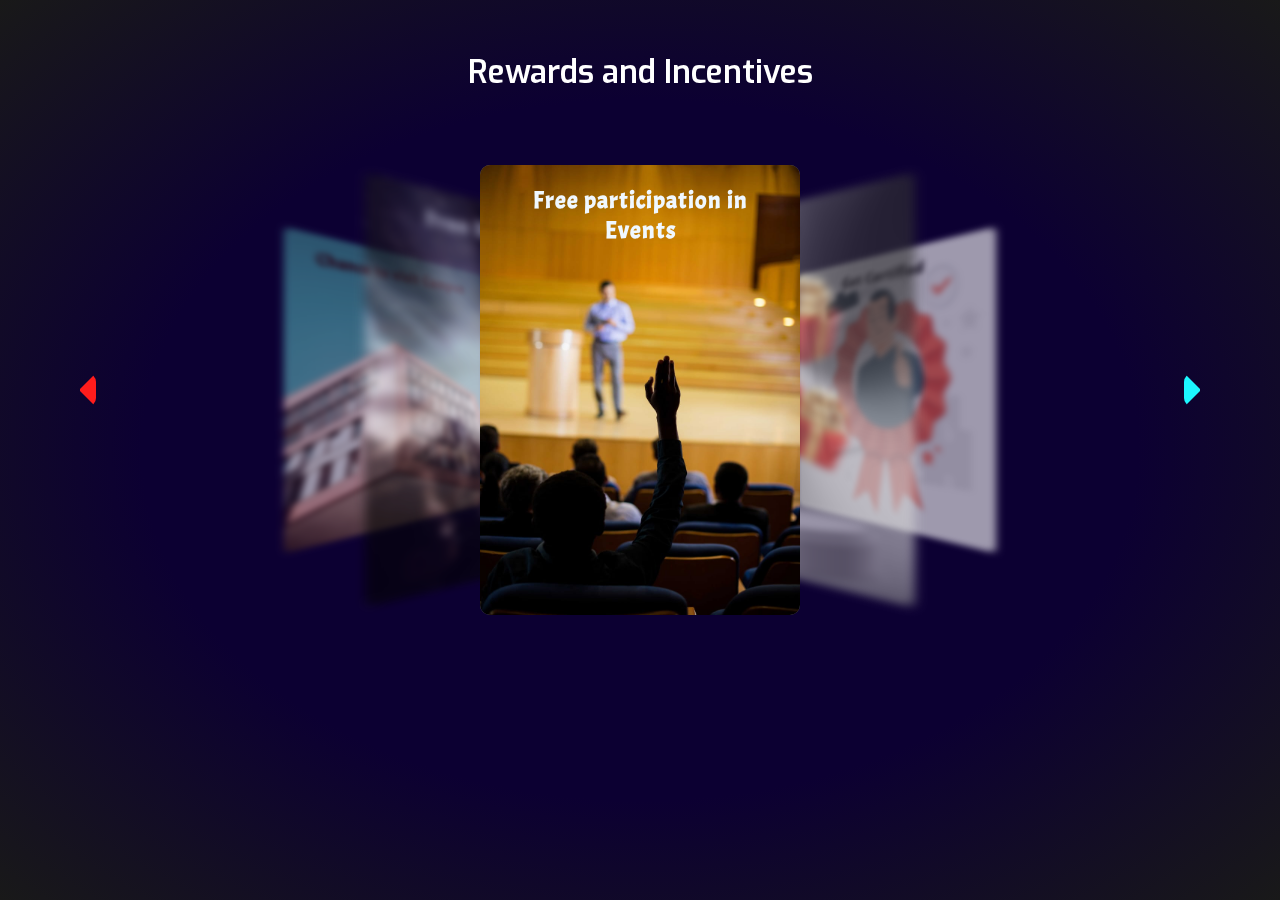
<file: 4.incentives/index.html>
<!DOCTYPE html>
<html lang="en">
  <head>
    <meta charset="UTF-8" />
    <meta http-equiv="X-UA-Compatible" content="IE=edge" />
    <meta name="viewport" content="width=device-width, initial-scale=1.0" />
    <title>INCENTIVES</title>
    <link rel="stylesheet" href="style.css" />
    <link rel="stylesheet" href="../responsive.css">
  </head>

  <body>
    <section id="incentives">
      <div class="incen-content">
        <div class="heading">
          <h1>Rewards and Incentives</h1>
        </div>
        <div class="incen-caro">
          <div class="slider">
            <div class="item">
              <img src="../images/coupons.jpg" />
              <div
                class="item-name"
                style="
                  background-color: white;
                  width: fit-content;
                  height: fit-content;
                  padding: 0;
                "
              >
                <h2>Coupons</h2>
              </div>
            </div>
            <div class="item">
              <img src="../images/campus.jpg" />
              <div class="item-name">
                <h2>Chance to visit Campus</h2>
              </div>
            </div>
            <div class="item">
              <img src="../images/starnite.jpg" />
              <div class="item-name">
                <h2 style="color: aliceblue">Free Starnite passes</h2>
              </div>
            </div>
            <div class="item">
              <img src="../images/free_participation.jpg" />
              <div class="item-name">
                <h2 style="color: aliceblue">Free participation in Events</h2>
              </div>
            </div>
            <div class="item">
              <img src="../images/goodies.png" />
              <div class="item-name">
                <h2 style="color: rgb(0, 0, 0)">Goodies</h2>
              </div>
            </div>
            <div class="item">
              <img src="../images/certified.jpg" />
              <div class="item-name">
                <h2 style="color: rgb(0, 0, 0)">Get Certified</h2>
              </div>
            </div>
            <button id="next">
              <div class="tril"></div>
            </button>
            <button id="prev">
              <div class="trir"></div>
            </button>
          </div>
        </div>
      </div>
    </section>
    <script src="script.js"></script>
  </body>
</html>
</file>
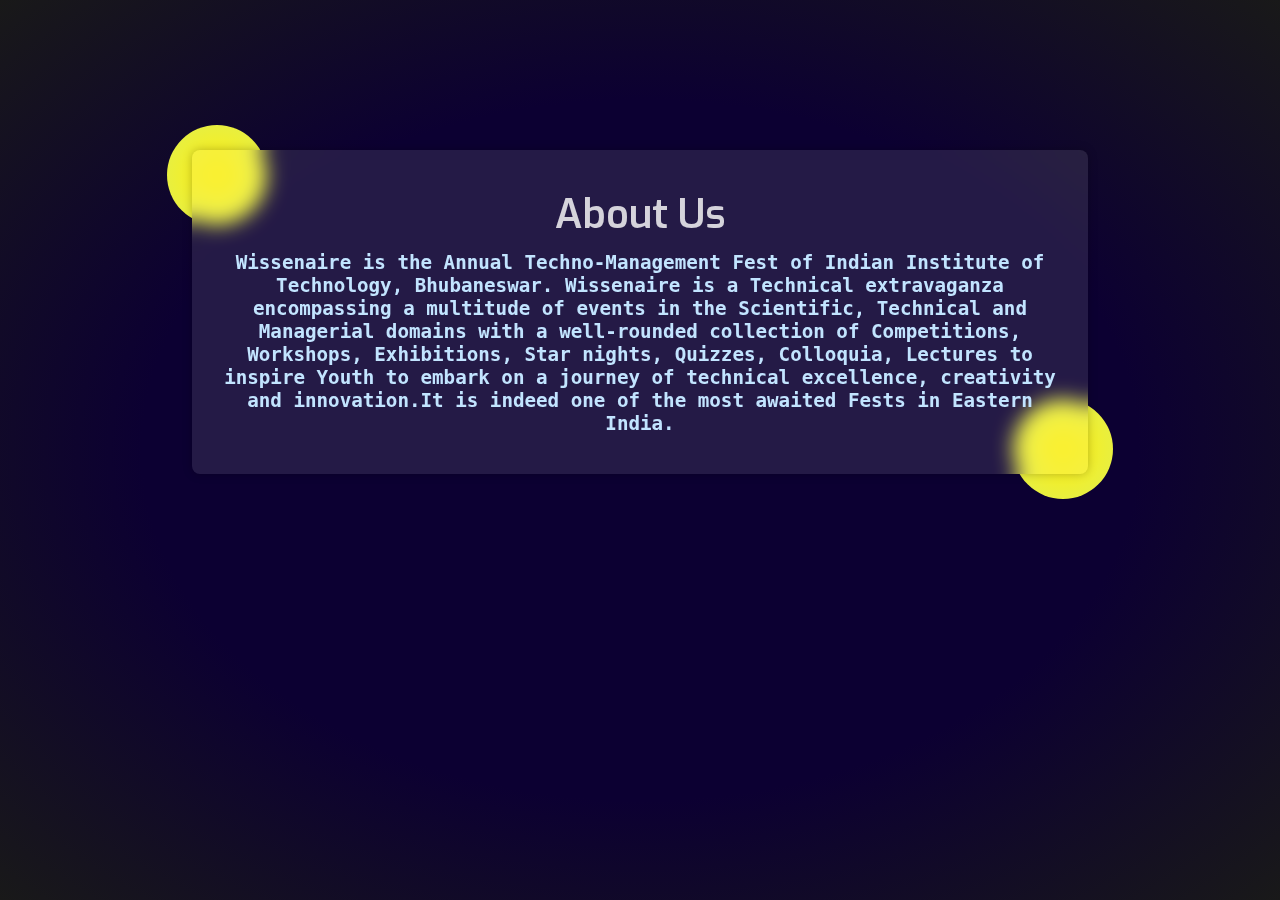
<file: 2.About/about.html>
<!DOCTYPE html>
<html lang="en">
<head>
    <meta charset="UTF-8">
    <link rel="stylesheet" href="about.css">
    <meta name="viewport" content="width=device-width, initial-scale=1.0">
    <title>about</title>
</head>
<body>
    <section id="About">
        <div class="container2">
            <div class="card">
                <div class="circle"></div>
                <div class="circle"></div>
                <div class="card-inner">
                    <h1>About Us</h1>
                    <p>Wissenaire is the Annual Techno-Management Fest of Indian Institute of Technology, Bhubaneswar. Wissenaire is a Technical extravaganza encompassing a multitude of events in the Scientific, Technical and Managerial domains with a well-rounded collection of Competitions, Workshops, Exhibitions, Star nights, Quizzes, Colloquia, Lectures to inspire Youth to embark on a journey of technical excellence, creativity and innovation.It is indeed one of the most awaited Fests in Eastern India.</p>
                </div>
             </div>
        </div>
    </section>
</body>
</html>
</file>
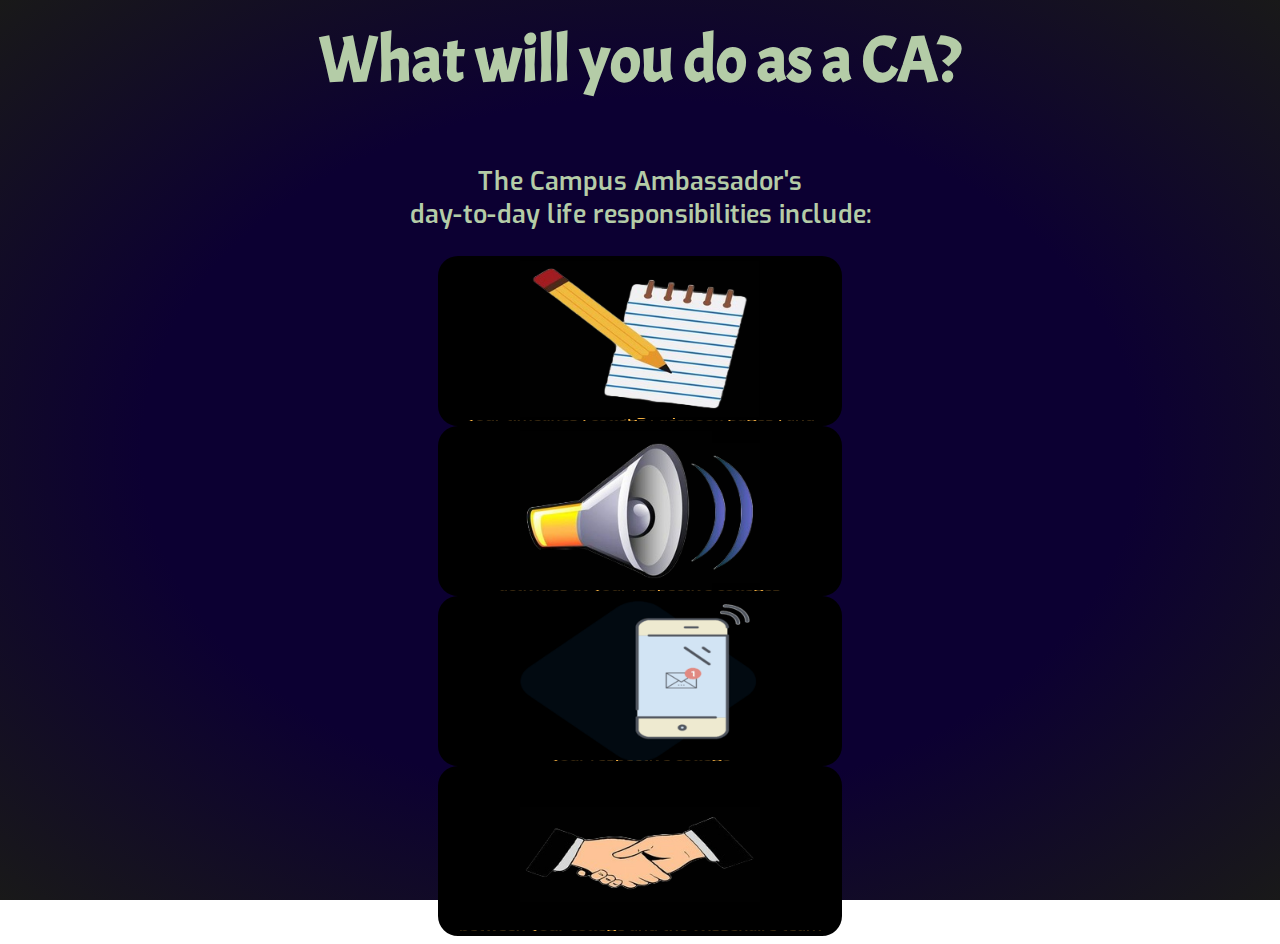
<file: 3.Responsibilities/res.html>
<!DOCTYPE html>
<html lang="en">
  <head>
    <meta charset="UTF-8" />
    <link rel="stylesheet" href="Res.css" />
    <meta name="viewport" content="width=device-width, initial-scale=1.0" />
    <title>Responsibilites</title>
  </head>

  <body>
    <p class="ca"><b>What will you do as a CA?</b></p>
    <p class="bb">
      The Campus Ambassador's <br />day-to-day life responsibilities include:
    </p>
    <div class="row">
      <div class="container">
        <div class="card">
          <img src="../images/My project (1).png" class="image" />
          <div class="card__content">
            <p class="card__title">YOU post</p>
            <p class="card__description">
              The Facebook updates to <br />your timelines , college Facebook
              pages , and email groups
            </p>
          </div>
        </div>
      </div>

      <div class="container">
        <div class="card">
          <img src="../images/My project.png" />
          <div class="card__content">
            <p class="card__title">YOU promote</p>
            <p class="card__description">
              Wissenaire workshops and <br />
              activities at your respective colleges
            </p>
          </div>
        </div>
      </div>
    </div>
    <div class="row">
      <div class="container">
        <div class="card">
          <img src="../images/notification.png" />

          <div class="card__content">
            <p class="card__title">YOU make</p>
            <p class="card__description">
              Every effort to get as much involvement from your respective
              college
            </p>
          </div>
        </div>
      </div>
      <div class="container">
        <div class="card">
          <img src="../images/My project (2).png" />
          <div class="card__content">
            <p class="card__title">YOU serve</p>
            <p class="card__description">
              As a conduit for successful 
              communication between your college and the Wissenaire team
            </p>
          </div>
        </div>
      </div>
    </div>
  </body>
</html>
</file>
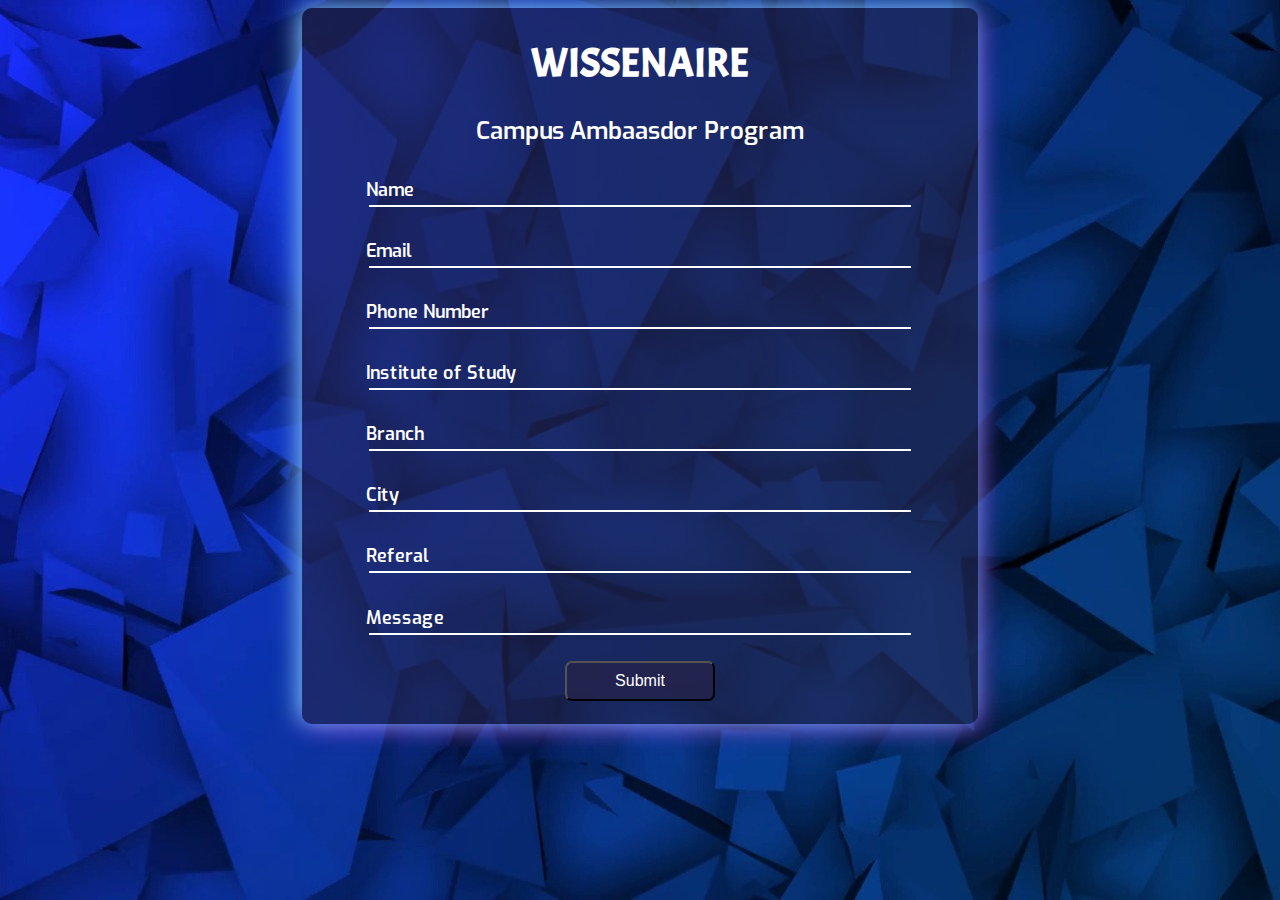
<file: Contact-form/Contact_form.html>
<!DOCTYPE html>
<html lang="en" dir="ltr">

<head>
    <meta charset="utf-8">
    <meta name="viewport" content="width=device-width, initial-scale=1.0">
    <link rel="stylesheet" href="./contact_form_css.css">
    <title>Wiss</title>
</head>

<body>
    <fieldset>
        <h1>WISSENAIRE</h1>
        <h2>Campus Ambaasdor Program</h2>
        <div class="inputBox">
            <input type="text" required="required">
            <span>Name</span>
        </div>
        <div class="inputBox">
            <input type="email" required="required">
            <span>Email</span>
        </div>
        <div class="inputBox">
            <input type="tel" required="required" pattern="[0-9]{10}">
            <span>Phone Number</span>
        </div>
        <div class="inputBox">
            <input type="text" required="required">
            <span>Institute of Study</span>
        </div>
        <div class="inputBox">
            <input type="text" required="required">
            <span>Branch</span>
        </div>
        <div class="inputBox">
            <input type="text" required="required">
            <span>City</span>
        </div>
        <div class="inputBox">
            <input type="text" required="required">
            <span>Referal</span>
        </div>
        <div class="inputBox">
            <textarea required rows="1" cols="30"></textarea>
            <span>Message</span>
        </div>
        <div class="inputBox">
            <button>Submit</button>
        </div>
    </fieldset>

</body>

</html>
</file>
<file: 4.incentives/style.css>
@import url("../fonts/style.css");
@import url("../responsive.css");
body {
  background: radial-gradient(#0c0032 55%, #191919 100%);
  background-attachment: fixed;
}

.incen-content {
  justify-content: space-around;
  align-items: center;
  justify-content: center;
  text-align: center;
}

.heading h1 {
  color: white;
  padding-top: 30px;
  padding-bottom: 50px;
  font-size: xx-large;
  background: transparent;
  font-family: "Exo SemiBold Italic";
}

.incen-caro {
  display: flex;
  justify-content: center;
  align-items: center;
  font-family: monospace;
  text-align: center;
}

.slider {
  position: relative;
  width: 100%;
  overflow: hidden;
  justify-content: center;
  display: flex;
  align-content: center;
}

.item {
  position: absolute;
  text-align: justify;
  background:#6d6b74;
  border-radius: 10px;
  transition: 0.5s;
  object-fit: cover;
  top: 0;
}

.item img {
  width: 100%;
  height: 100%;
  border-radius: 10px;
}

.item-name {
  width: 80%;
  position: absolute;
  bottom: 0;
  left: 50%;
  opacity: 5;
  z-index: 2;
  transform: translateX(-50%);
  transition: 1s;
  text-align: center;
  top: 0px;
  font-weight: bolder;
  color: #380000;
  font-family: "acme";
  letter-spacing: 1px;
}

#next,
#prev {
  position: absolute;
  align-items: center;
  height: 450px;
  color: #fff;
  background-color: transparent;
  border: none;
  width: 35%;
  z-index: 2;
  font-size: xxx-large;
  font-family: monospace;
  font-weight: bold;
  left: 5vw;
}

div.trir {
  width: 2px;
  height: 2px;
  border-top: 10px;
  border-radius: 9050px;
  border-top: 1rem solid transparent;
  border-bottom: 1rem solid transparent;
  border-right: 1rem solid rgb(255, 28, 28);
}

div.tril {
  width: 2px;
  height: 2px;
  border-radius: 9050px;
  border-top: 1rem solid transparent;
  border-bottom: 1rem solid transparent;
  border-left: 1rem solid rgb(28, 247, 255);
}

#next {
  display: grid;
  justify-items: end;
  left: unset;
  right: 5vw;
}
</file>
<file: responsive.css>
::selection {
  color: coral;
}

/* Styles for desktop view / large screens*/
@media (min-width: 1024px) {
  /*bg*/
  /*home*/
  nav {
    height: 100px;
    justify-content: space-around;
  }

  span.heading {
    transform: translateY(-100px);
  }

  button.menu {
    display: none;
  }

  img.wissenaire {
    width: 100px;
  }

  ul.navs {
    position: fixed;
    right: 18%;
  }

  div.ca {
    flex-direction: row;
    font-size: 3rem;
  }

  div#navitems {
    display: block;
    float: left;
    width: 75%;
    font-size: 25px;
  }

  li.nav-item {
    margin: 2rem 3.5%;
  }

  div.info {
    width: 45%;
    margin: 5% 2.5%;
  }

  div.ca {
    margin-top: 100px;
  }

  img.caimg {
    width: 50%;
    margin: 3% 5%;
  }

  /*responsibilities*/

  .rowg {
    display: flex;
  }

  div.containerg {
    --c: 15deg;
    width: 20%;
    height: 35vh;
    max-width: 420px;
    margin: 2% 1% 8% 1%;
  }

  .card__content {
    transform: rotateX(-90deg);
  }

  .card img {
    width: 60%;
  }

  .containerg:hover img {
    scale: 0.7;
    opacity: 0.2;
  }

  p.card__description {
    margin-top: 5rem;
  }

  /*incentives*/

  .slider {
    height: 500px;
  }

  .item {
    width: 320px;
    height: 450px;
  }

  #next,
  #prev {
    height: 450px;
  }

  /*contact*/

  ul.links {
    width: 60%;
  }

  /*contact_form*/

  fieldset {
    width: 550px;
  }

  .inputBox {
    margin: 0.5px;
  }

  .icon--facebook {
    color: rgb(40, 85, 182);
    font-size: 30px;
    font-weight: bold;
  }

  .icon--linkedin {
    color: rgb(30, 48, 80);
    font-size: 30px;
    font-weight: bold;
  }

  .icon--twitter {
    color: rgb(0, 172, 238);
    font-size: 30px;
  }

  .icon--instagram {
    color: rgb(195, 11, 85);
    font-size: 30px;
  }

  .icon:hover {
    outline-offset: 4px;
  }

  .icon:hover i {
    animation: shake 0.25s;
  }

  .icon--instagram:hover {
    background-image: radial-gradient(
      circle at 30% 107%,
      #fdf497 0%,
      #fdf497 5%,
      #fd5949 45%,
      #d6249f 60%,
      #285aeb 90%
    );
    outline-color: #a02d76;
    color: white;
  }

  .icon--twitter:hover {
    background-color: #1da1f2;
    outline-color: #1da1f2;
    color: white;
  }

  .icon--linkedin:hover {
    background-color: #0077b5;
    outline-color: #0077b5;
    color: white;
  }

  .icon--facebook:hover {
    background-color: rgb(40, 85, 182);
    outline-color: rgb(40, 85, 182);
    color: white;
  }
}

/* Media query for tablets/mobiles */
@media (max-width: 1023px) {
  nav {
    flex-direction: column;
    height: 9vh;
  }

  span.heading {
    transform: translateY(-10vh);
  }

  div.small {
    display: flex;
    flex-direction: row;
    flex-wrap: wrap;
    justify-content: space-between;
  }

  button.menu {
    border-left: 70%;
    display: block;
    translate: X -5vw;
  }

  img.wissenaire {
    height: 7rem;
    min-height: 7vh;
    max-height: 8vh;
    left: 10px;
  }

  div#navitems {
    position: fixed;
    background: radial-gradient(#0c0c32 75%, #191919 100%);
    background-size: 99vw 220vh;
    top: 8.5vh;
    width: 100%;
    font-size: 2vh;
  }

  .remove {
    transform: translateY(-75px) scaleY(0);
    opacity: 0;
  }

  ul.navs {
    flex-direction: column;
  }

  li.nav-item {
    text-align: center;
    margin: 0.2% 2%;
  }

  div.ca {
    margin-top: 10vh;
    justify-content: space-evenly;
    flex-direction: column;
  }

  div.info {
    width: 90%;
    margin: 5% 5%;
  }

  img.caimg {
    width: 80%;
    margin: 0% 12.5%;
  }

  button.signup {
    width: 70vw;
    max-width: 500px;
    margin: 5vh 0vw;
  }

  /*respnsibilities*/

  .rowg {
    display: flex;
    flex-direction: column;
    justify-content: center;
    align-items: center;
    margin: 0;
    border: 0;
    padding: 0;
  }

  div.containerg {
    --c: 10deg;
    aspect-ratio: 10/12;
    height: calc(1.5 * var(--w));
    max-width: 60vw;
    margin: 4vh 0;
  }

  .card__content {
    position: relative;
    transform: rotateX(0);
  }

  .card img {
    height: 10vh;
    width: auto;
    translate: Y 50vw;
  }

  p.card__description {
    color: rgb(3, 166, 171);
  }

  /*incentives*/

  .slider {
    height: calc(1.6 * var(--w));
    margin-bottom: 5vh;
  }

  @property --w {
    syntax: "<length>";
    inherits: false;
    initial-value: min(45vw, 37vh);
  }

  .item {
    aspect-ratio: 10/15;
    height: calc(1.6 * var(--w));
    background-size: cover;
  }

  #next,
  #prev {
    height: calc(1.6 * var(--w));
  }
  /*contact*/
  .icon--instagram {
    background-image: radial-gradient(
      circle at 30% 107%,
      #fdf497 0%,
      #fdf497 5%,
      #fd5949 45%,
      #d6249f 60%,
      #285aeb 90%
    );
    border-color: #a02d76;
    color: white;
  }

  .icon--twitter {
    background-color: #1da1f2;
    border-color: #1da1f2;
    color: white;
  }

  .icon--linkedin {
    background-color: #0077b5;
    border-color: #0077b5;
    color: white;
  }

  .icon--facebook {
    background-color: rgb(40, 85, 182);
    border-color: rgb(40, 85, 182);
    color: white;
  }

  /*contact_form*/

  fieldset {
    width: 80%;
    min-height: 90vh;
  }

  .inputBox {
    margin: 1vh 0px;
  }
}
</file>
<file: 2.About/about.css>
@import url("../fonts/style.css");
@import url("../responsive.css");

*{
    padding: 0%;
    margin: 0%;
    box-sizing: border-box;
}

body{
    background: radial-gradient(#0c0032 55%, #191919 100%);
    background-attachment: fixed;
}

#About{
    position: relative;
    justify-content: center;
    align-items: center;
    display: flex;
}
.container2{
    width: 100%;
    
    padding: 150px 15vw;
    
    align-items: center;
}

.card{
    width: 100%;
    height: auto;
    transition: all 0.2s;
    position: relative;
    cursor: pointer;
}

.card-inner{
    text-align: center;
    font-family: Raleway;
    width: inherit;
    height: inherit;
    padding: 3vw 2vw;
    background: rgba(255, 255, 255, 0.1);
    box-shadow: 0 0 10px rgba(0, 0, 0, 0.25);
    backdrop-filter: blur(10px);
    border-radius: 8px;
}

.card-inner h1{
    margin-bottom: 10px;
    font-family: "Exo SemiBold Italic";
    font-size: 2.5rem;
    color: rgba(255, 255, 255, 0.808);
}

.card-inner p{
    font-size: large;
    letter-spacing: 0px;
    font-weight: 800;
    color: #c2e4ff;
    font-size: 1.2rem;
    font-family: monospace;
}

.circle{
    width: 100px;
    height: 100px;
    background: radial-gradient(#ffef0f, #dfef53);
    border-radius: 50%;
    position: absolute;
    animation: move-up6 2s ease-in infinite alternate-reverse;
}

.circle:nth-child(1){
   top: -25px;
   left: -25px;
}

.circle:nth-child(2){
    bottom: -25px;
    right: -25px;
    animation-name: move-down1;
 }

 @keyframes move-up6 {
    to{
        transform: translateY(-10px);
    }
 }
 @keyframes move-down1 {
    to{
        transform: translateY(-10px);
    }
 }
</file>
<file: 3.Responsibilities/Res.css>
@import url("../responsive.css");
@import url("../fonts/style.css");
body {
  background: radial-gradient(#0c0032 55%, #191919 100%);
  background-attachment: fixed;
}

@property --b {
  syntax: "<angle>";
  inherits: false;
  initial-value: 0deg;
}

@property --c {
  syntax: "<angle>";
  inherits: false;
  initial-value: 0deg;
}

.card {
  display: flex;
  overflow: hidden;
  position: relative;
  border-top: 5px solid black;
  border-bottom: 5px solid black;
  border-left: 2px solid black;
  border-right: 2px solid black;
  border-radius: 20px;
  perspective: 1000px;
  align-items: center;
  justify-content: center;
  background: #000000;
  width: 95%;
  height: 95%;
  max-width: 400px;
  transition: all 0.9s cubic-bezier(0.175, 0.885, 0.32, 1.275);
}

div.container {
  display: flex;
  justify-content: center;
  align-items: center;
  background: conic-gradient(
    from var(--b),
    white 0deg var(--a),
    black 180deg 360deg
  );
  border-radius: 20px;
  animation: change 15s ease infinite;
  animation:  threed 10s linear infinite;
  transition: --c 0.4s linear ,all 1s linear;
}

.container:nth-child(even){
animation-delay:-5s ;
}

@keyframes threed {
  0%,
  100% {
    transform: perspective(750px) rotate3d(1, 1, 0, var(--c));
  }
  12.5% {
    transform: perspective(750px) rotate3d(0, 1, 0, var(--c));
  }
  25% {
    transform: perspective(750px) rotate3d(-1, 1, 0, var(--c));
  }
  37.5% {
    transform: perspective(750px) rotate3d(-1, 0, 0, var(--c));
  }
  50% {
    transform: perspective(750px) rotate3d(-1, -1, 0, var(--c));
  }
  62.5% {
    transform: perspective(750px) rotate3d(0, -1, 0, var(--c));
  }
  75% {
    transform: perspective(750px) rotate3d(1, -1, 0, var(--c));
  }
  87.5% {
    transform: perspective(750px) rotate3d(1, 0, 0, var(--c));
  }
  100% {
    --b: -360deg;
  }
}

.container:hover {
  animation-play-state: paused;
  --c:0deg;
  background: white;
}

.card img {
  fill: #333;
  transition: all 0.8s cubic-bezier(0.175, 0.885, 0.32, 1.275);
}

.card :hover {
  transform: scale(1.05);
}

.card__content {
  position: absolute;
  top: 0;
  left: 0;
  width: 100%;
  height: 100%;
  padding: 10px;
  box-sizing: border-box;
  transform-origin: bottom;
  transition: all 1s cubic-bezier(0.175, 0.885, 0.32, 1.275);
}
.card:hover .card__content {
  transform: rotateX(0deg);
}

.card__title {
  margin: 0;
  margin-bottom: 2.25rem;
  font-size: 24px;
  color: #ffb845;
  font-weight: 700;
  text-align: center;
  font-size: 30px;
  font-family: "acme";
}

.card__description {
  color: #ffb845;
  line-height: 1.4;
  text-align: center;
  font-weight: 500;
  font-family: "Exo SemiBold Italic";
}
.row {
  width: 100%;
}
p.ca {
  width: 100%;
  text-align: center;
  color: #b4cca7;
  margin-top: 20px;
  align-items: center;
  font-weight: 100px;
  font-size: 4rem;
  font-family: "acme";
}
.bb {
  color: #b4cca7;
  text-align: center;
  font-weight: 550;
  font-family: "Exo SemiBold Italic";
  font-size: 25px;
}
</file>
<file: Contact-form/contact_form_css.css>
@import url("../responsive.css");
@import url("../fonts/style.css");

body {
  color: white;
  background-image: url(./Contact_Form_background.jpeg);
  background-attachment: fixed;
  background-repeat: no-repeat;
  background-position: center;
  background-size: cover;
  justify-content: center;
  align-self: center;
  display: flex;
  height: 96vh;
}
h1 {
  font-size: 40px;
  margin-top: 0;
  text-align: center;
  font-family: "acme";
}
h2 {
  font-size: 24px;
  margin-top: 0px;
  text-align: center;
  font-family: "Exo SemiBold Italic";
}

.inputBox {
  font-family: "Exo SemiBold Italic";
  position: relative;
  padding-bottom: 20px;
}
.inputBox input,
.inputBox textarea {
  padding: 10px;
  background-color: transparent;
  border: none;
  border-bottom: 2px solid;
  color: rgb(255, 255, 255);
  font-size: 16px;
  outline: none;
  resize: none;
  width: 95%;
}
fieldset {
  text-align: center;
  background-color: rgb(36, 36, 76, 0.6);
  border: 0px;
  padding: 30px 5% 2px 5%;
  display: flex;
  flex-direction: column;
  height: fit-content;
  border-radius: 10px;
  box-shadow: -4px -2px 25px 0px #6ac5f2,
    4px 5px 25px 0px rgba(199, 7, 238, 0.48);
}
.inputBox span {
  position: absolute;
  left: 0;
  padding: 8px 0;
  margin: 0;
  font-size: 18px;
  pointer-events: none;
  transition: 0.5s;
  top: 5%;

}
.inputBox input:valid ~ span,
.inputBox input:focus ~ span,
.inputBox textarea:valid ~ span,
.inputBox textarea:focus ~ span {
  color: rgb(255, 255, 255);
  transform: translateY(-20px);
  font-size: 0.9em;
}
button {
  width: 150px;
  height: 40px;
  background-color: rgb(36, 36, 76, 0.9);
  color: white;
  border-radius: 7px;
  font-size: 16px;
}
button:hover {
  background-color: blue;
  border: none;
}
</file>
